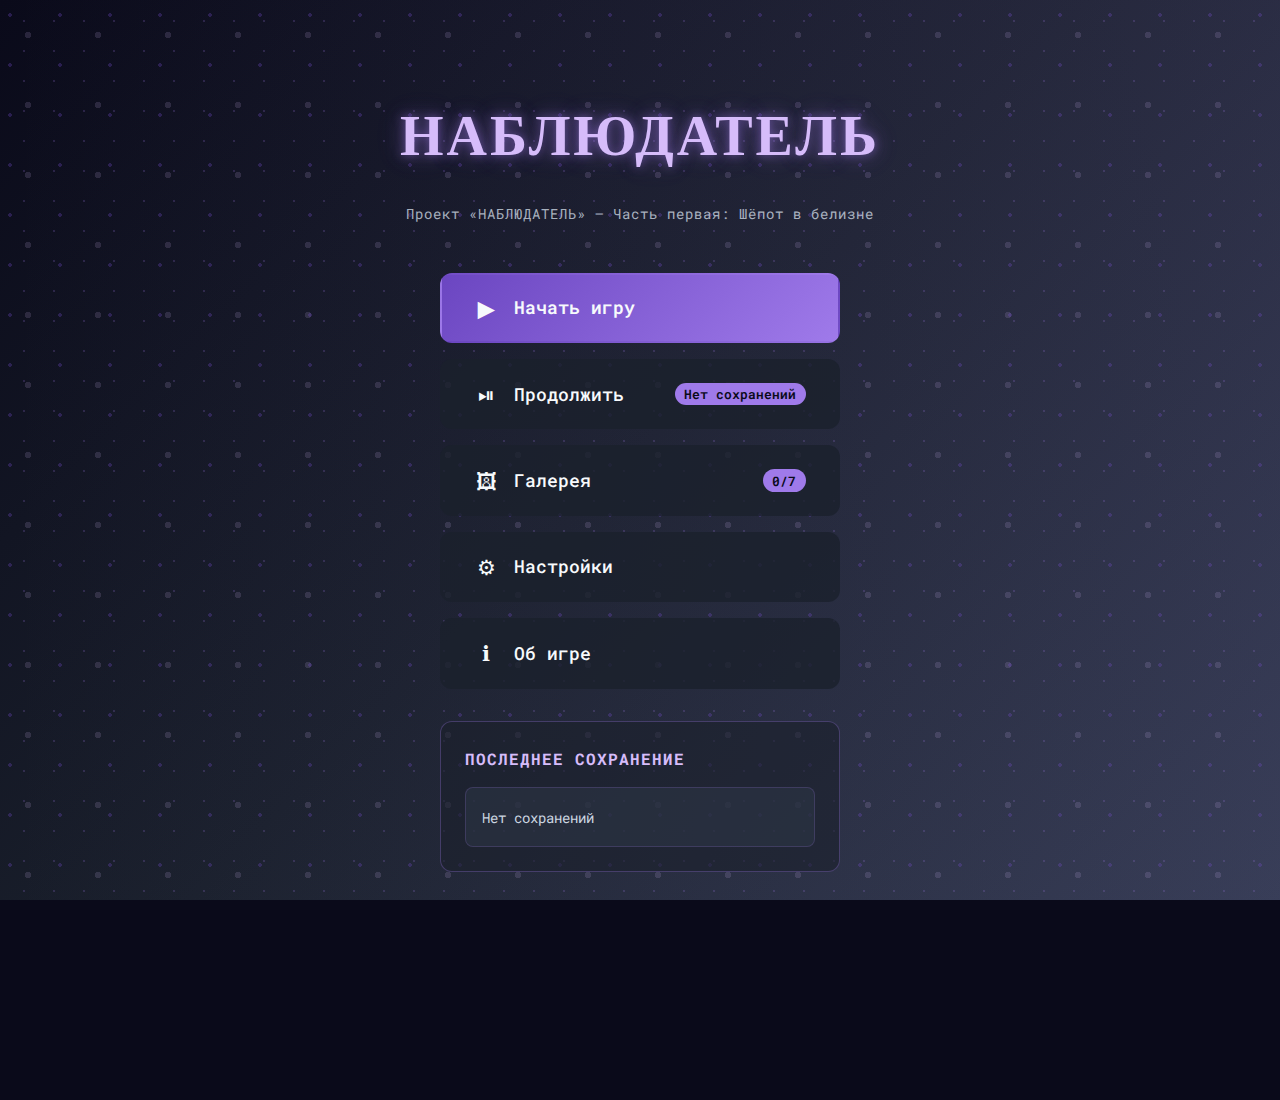
<file: index.html>
<!DOCTYPE html>
<html lang="ru">
<head>
    <meta charset="UTF-8">
    <meta name="viewport" content="width=device-width, initial-scale=1.0, maximum-scale=1.0, user-scalable=no, viewport-fit=cover">
    <meta name="apple-mobile-web-app-capable" content="yes">
    <meta name="apple-mobile-web-app-status-bar-style" content="black-translucent">
    <meta name="mobile-web-app-capable" content="yes">
    <meta name="theme-color" content="#0a0a1a">
    <title>НАБЛЮДАТЕЛЬ</title>
    <link rel="stylesheet" href="css/main.css">
    <link rel="stylesheet" href="css/menu.css">
    <link rel="preconnect" href="https://fonts.googleapis.com">
    <link rel="preconnect" href="https://fonts.gstatic.com" crossorigin>
    <link href="https://fonts.googleapis.com/css2?family=Roboto+Mono:wght@300;400;500;700&family=UnifrakturMaguntia&display=swap" rel="stylesheet">
    <style>
        /* Экстренные исправления для iOS */
        @supports (-webkit-touch-callout: none) {
            body, html {
                height: 100%;
                overflow: hidden;
                position: fixed;
                width: 100%;
            }
            .menu-container {
                height: 100vh;
                height: -webkit-fill-available;
                position: relative;
            }
        }
        
        /* Исправление для маленьких экранов */
        @media (max-width: 320px) {
            .game-title {
                font-size: 2rem !important;
                line-height: 1.2;
                padding: 0 10px;
                word-break: break-word;
            }
            .title-subtitle {
                font-size: 0.7rem !important;
                line-height: 1.3;
                padding: 0 10px;
            }
        }
        
        /* Исправление для портретной ориентации */
        @media (orientation: portrait) {
            .menu-container {
                max-width: 100vw;
                min-height: 100vh;
                overflow-y: auto;
                -webkit-overflow-scrolling: touch;
            }
        }
    </style>
</head>
<body>
    <div class="menu-container">
        <!-- Анимированный фон -->
        <div class="menu-bg">
            <div class="bg-gradient"></div>
            <div class="bg-particles"></div>
            <div class="bg-shimmer"></div>
        </div>
        
        <!-- Заголовок -->
        <header class="menu-header">
            <h1 class="game-title">НАБЛЮДАТЕЛЬ</h1>
            <div class="title-subtitle">Проект «НАБЛЮДАТЕЛЬ» — Часть первая: Шёпот в белизне</div>
        </header>
        
        <!-- Основное меню -->
        <main class="menu-main">
            <nav class="menu-nav">
                <button class="menu-btn primary" id="btn-new-game">
                    <span class="btn-icon">▶</span>
                    <span class="btn-text">Начать игру</span>
                </button>
                
                <button class="menu-btn" id="btn-continue">
                    <span class="btn-icon">⏯</span>
                    <span class="btn-text">Продолжить</span>
                    <span class="btn-badge" id="continue-badge"></span>
                </button>
                
                <button class="menu-btn" id="btn-gallery">
                    <span class="btn-icon">🖼</span>
                    <span class="btn-text">Галерея</span>
                    <span class="btn-badge" id="gallery-badge">0/7</span>
                </button>
                
                <button class="menu-btn" id="btn-settings">
                    <span class="btn-icon">⚙</span>
                    <span class="btn-text">Настройки</span>
                </button>
                
                <button class="menu-btn" id="btn-about">
                    <span class="btn-icon">ℹ</span>
                    <span class="btn-text">Об игре</span>
                </button>
            </nav>
            
            <!-- Блок с сохранениями (если есть) -->
            <div class="saves-preview" id="saves-preview">
                <h3>Последнее сохранение</h3>
                <div class="save-slot" id="last-save">
                    <span class="save-date">Нет сохранений</span>
                </div>
            </div>
        </main>
        
        <!-- Футер -->
        <footer class="menu-footer">
            <div class="footer-quote">"Выбор всегда будет за тобой"</div>
            <div class="footer-copyright">© Проект «НАБЛЮДАТЕЛЬ» 2024</div>
        </footer>
        
        <!-- Модальные окна -->
        <div class="modal-overlay" id="modal-overlay"></div>
        
        <!-- Окно настроек -->
        <div class="modal" id="settings-modal">
            <div class="modal-header">
                <h2>Настройки</h2>
                <button class="modal-close" id="close-settings">×</button>
            </div>
            <div class="modal-body">
                <div class="setting-group">
                    <label>Скорость текста</label>
                    <input type="range" min="1" max="10" value="5" class="slider" id="text-speed">
                </div>
                <div class="setting-group">
                    <label>Автопрокрутка</label>
                    <label class="switch">
                        <input type="checkbox" id="auto-scroll" checked>
                        <span class="slider-round"></span>
                    </label>
                </div>
                <div class="setting-group">
                    <label>Громкость музыки</label>
                    <input type="range" min="0" max="100" value="50" class="slider" id="music-volume">
                </div>
                <div class="setting-group">
                    <label>Громкость звуков</label>
                    <input type="range" min="0" max="100" value="70" class="slider" id="sfx-volume">
                </div>
            </div>
        </div>
        
        <!-- Окно галереи -->
        <div class="modal wide" id="gallery-modal">
            <div class="modal-header">
                <h2>Галерея концовок</h2>
                <button class="modal-close" id="close-gallery">×</button>
            </div>
            <div class="modal-body">
                <div class="endings-grid" id="endings-grid">
                    <!-- Концовки будут загружаться динамически -->
                </div>
            </div>
        </div>
    </div>
    
    <!-- Подключаем JavaScript -->
    <script src="js/touch-fix.js"></script>
    <script src="js/main.js"></script>
</body>
</html>
</file>
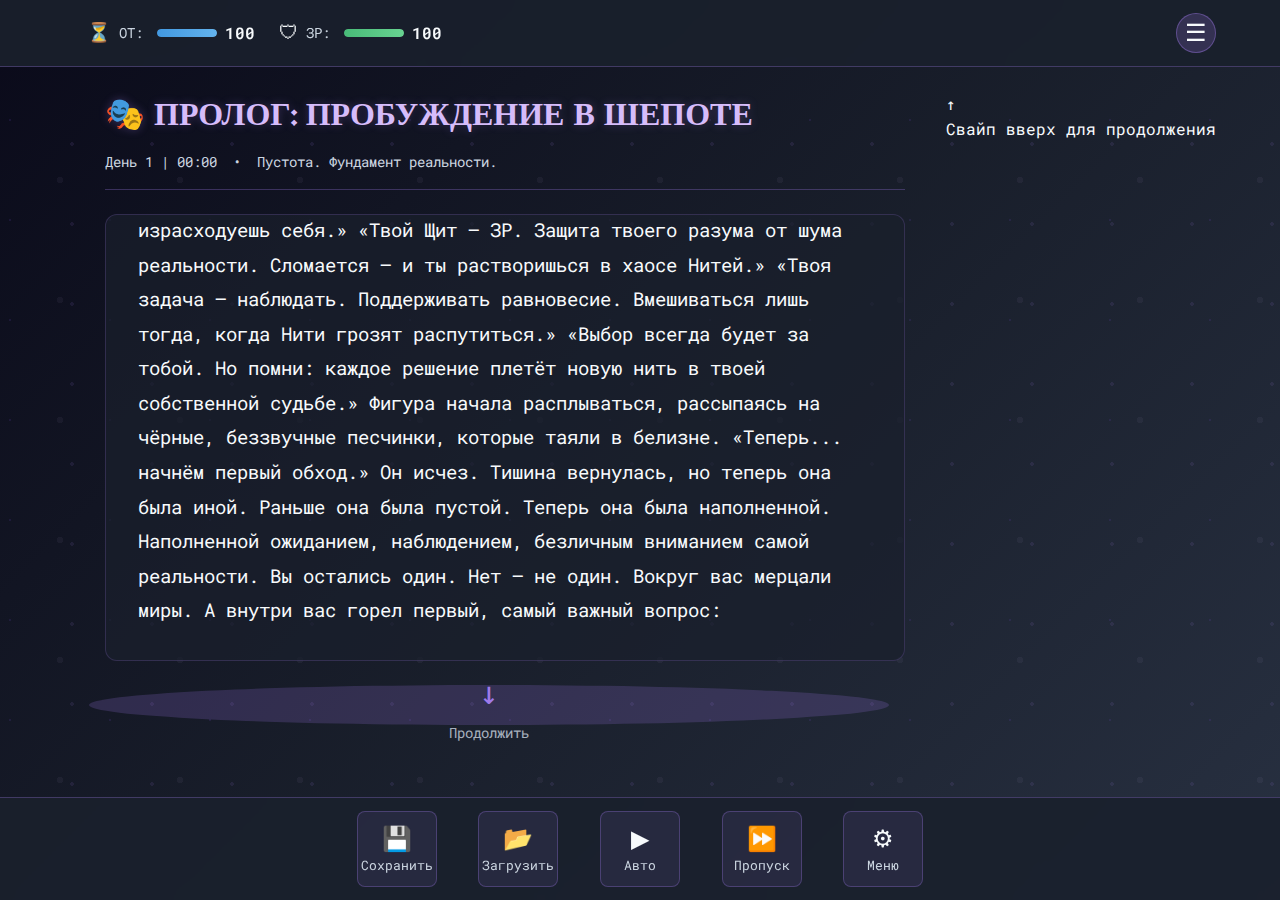
<file: game.html>
<!DOCTYPE html>
<html lang="ru">
<head>
    <meta charset="UTF-8">
    <meta name="viewport" content="width=device-width, initial-scale=1.0, maximum-scale=1.0, user-scalable=no, viewport-fit=cover">
    <meta name="apple-mobile-web-app-capable" content="yes">
    <meta name="apple-mobile-web-app-status-bar-style" content="black-translucent">
    <meta name="mobile-web-app-capable" content="yes">
    <meta name="theme-color" content="#0a0a1a">
    <title>НАБЛЮДАТЕЛЬ - Игра</title>
    <link rel="stylesheet" href="css/main.css">
    <link rel="stylesheet" href="css/game.css">
    <link rel="preconnect" href="https://fonts.googleapis.com">
    <link rel="preconnect" href="https://fonts.gstatic.com" crossorigin>
    <link href="https://fonts.googleapis.com/css2?family=Roboto+Mono:wght@300;400;500;700&family=UnifrakturMaguntia&display=swap" rel="stylesheet">
    <style>
        /* Экстренные исправления для iOS */
        @supports (-webkit-touch-callout: none) {
            body, html {
                height: 100%;
                overflow: hidden;
                position: fixed;
                width: 100%;
            }
            .game-container {
                height: 100vh;
                height: -webkit-fill-available;
                position: fixed;
                width: 100%;
            }
        }
        
        /* Дополнительные исправления для маленьких экранов */
        @media (max-width: 400px) {
            .scene-title {
                font-size: 1.3rem !important;
                line-height: 1.3;
                word-break: break-word;
                overflow-wrap: break-word;
                padding: 0 5px;
            }
        }
        
        @media (max-width: 320px) {
            .scene-title {
                font-size: 1.1rem !important;
            }
            .text-content {
                font-size: 0.9rem !important;
            }
        }
        
        /* Анимация для обратной связи свайпа */
        @keyframes fadeOutSwipe {
            0% {
                opacity: 1;
                transform: translate(-50%, -50%) scale(1);
            }
            100% {
                opacity: 0;
                transform: translate(-50%, -100%) scale(0.5);
            }
        }
        
        .swipe-feedback {
            position: fixed;
            top: 50%;
            left: 50%;
            transform: translate(-50%, -50%);
            font-size: 3rem;
            color: var(--accent-purple);
            opacity: 0;
            z-index: 1000;
            pointer-events: none;
            animation: fadeOutSwipe 1s ease forwards;
        }
    </style>
</head>
<body>
    <div class="game-container">
        <!-- Игровой фон -->
        <div class="game-bg" id="game-bg">
            <div class="bg-overlay"></div>
            <div class="bg-particles"></div>
        </div>
        
        <!-- Верхняя панель (статус) -->
        <header class="game-header">
            <div class="status-bar">
                <!-- Убрали время отсюда -->
                
                <div class="resource-display">
                    <div class="resource">
                        <span class="resource-icon">⏳</span>
                        <span class="resource-label">OT:</span>
                        <div class="resource-bar">
                            <div class="bar-fill" id="ot-bar" style="width: 100%"></div>
                        </div>
                        <span class="resource-value" id="ot-value">100</span>
                    </div>
                    
                    <div class="resource">
                        <span class="resource-icon">🛡</span>
                        <span class="resource-label">ЗР:</span>
                        <div class="resource-bar">
                            <div class="bar-fill" id="zr-bar" style="width: 100%"></div>
                        </div>
                        <span class="resource-value" id="zr-value">100</span>
                    </div>
                </div>
                
                <button class="menu-toggle" id="menu-toggle">
                    <span>☰</span>
                </button>
            </div>
            
            <!-- Скрытая панель параметров -->
            <div class="parameters-panel" id="parameters-panel">
                <div class="parameter">
                    <span class="param-label">СОЗИДАНИЕ:</span>
                    <div class="param-bar">
                        <div class="bar-fill" id="soz-bar" style="width: 0%"></div>
                    </div>
                    <span class="param-value" id="soz-value">0</span>
                </div>
                <div class="parameter">
                    <span class="param-label">СВЯЗЬ:</span>
                    <div class="param-bar">
                        <div class="bar-fill" id="svyaz-bar" style="width: 0%"></div>
                    </div>
                    <span class="param-value" id="svyaz-value">0</span>
                </div>
                <div class="parameter">
                    <span class="param-label">РАСПАД:</span>
                    <div class="param-bar">
                        <div class="bar-fill" id="raspad-bar" style="width: 0%"></div>
                    </div>
                    <span class="param-value" id="raspad-value">0</span>
                </div>
            </div>
        </header>
        
        <!-- Основная область - текст сцены -->
        <main class="game-main">
            <div class="scene-container">
                <!-- Заголовок сцены -->
                <div class="scene-header" id="scene-header">
                    <h2 class="scene-title" id="scene-title"></h2>
                    <div class="scene-meta" id="scene-meta"></div>
                </div>
                
                <!-- Текст сцены -->
                <div class="text-container">
                    <div class="text-content" id="text-content">
                        <!-- Текст будет загружаться динамически -->
                    </div>
                </div>
                
                <!-- Индикатор продолжения (под текстом) -->
                <div class="continue-indicator" id="continue-indicator">
                    <div class="continue-text">↓</div>
                    <div class="continue-label">Продолжить</div>
                </div>
                
                <!-- Выборы -->
                <div class="choices-container" id="choices-container">
                    <!-- Кнопки выбора будут добавляться динамически -->
                </div>
            </div>
            
            <!-- Дополнительный индикатор свайпа для мобильных -->
            <div class="mobile-swipe-indicator" id="mobile-swipe-indicator">
                <div class="swipe-arrow">↑</div>
                <div class="swipe-text">Свайп вверх для продолжения</div>
            </div>
            
            <!-- Инвентарь (боковая панель) -->
            <aside class="inventory-panel" id="inventory-panel">
                <div class="inventory-header">
                    <h3>Инвентарь</h3>
                    <button class="inventory-close" id="inventory-close">×</button>
                </div>
                <div class="inventory-items" id="inventory-items">
                    <div class="empty-inventory">Инвентарь пуст</div>
                </div>
            </aside>
        </main>
        
        <!-- Нижняя панель управления -->
        <footer class="game-footer">
            <div class="control-panel">
                <button class="control-btn" id="btn-save" title="Сохранить">
                    <span class="btn-icon">💾</span>
                    <span class="btn-label">Сохранить</span>
                </button>
                
                <button class="control-btn" id="btn-load" title="Загрузить">
                    <span class="btn-icon">📂</span>
                    <span class="btn-label">Загрузить</span>
                </button>
                
                <button class="control-btn" id="btn-auto" title="Автоматическое чтение">
                    <span class="btn-icon">▶</span>
                    <span class="btn-label">Авто</span>
                </button>
                
                <button class="control-btn" id="btn-skip" title="Пропустить до выбора">
                    <span class="btn-icon">⏩</span>
                    <span class="btn-label">Пропуск</span>
                </button>
                
                <button class="control-btn" id="btn-menu" title="Меню">
                    <span class="btn-icon">⚙</span>
                    <span class="btn-label">Меню</span>
                </button>
            </div>
        </footer>
        
        <!-- Меню игры -->
        <div class="game-menu-overlay" id="game-menu-overlay"></div>
        <div class="game-menu" id="game-menu">
            <div class="game-menu-header">
                <h2>Меню игры</h2>
                <button class="game-menu-close" id="game-menu-close">×</button>
            </div>
            <div class="game-menu-body">
                <div class="menu-section">
                    <h3>Быстрые действия</h3>
                    <button class="menu-action" id="menu-save">💾 Сохранить игру</button>
                    <button class="menu-action" id="menu-load">📂 Загрузить игру</button>
                    <button class="menu-action" id="menu-settings">⚙ Настройки</button>
                    <button class="menu-action" id="menu-main">🏠 В главное меню</button>
                </div>
                
                <div class="menu-section">
                    <h3>Состояние игры</h3>
                    <div class="status-display">
                        <div class="status-item">
                            <span>Текущая сцена:</span>
                            <span id="menu-current-scene">-</span>
                        </div>
                        <div class="status-item">
                            <span>Время игры:</span>
                            <span id="menu-play-time">-</span>
                        </div>
                        <div class="status-item">
                            <span>Сделано выборов:</span>
                            <span id="menu-choices-count">-</span>
                        </div>
                    </div>
                </div>
                
                <div class="menu-section">
                    <h3>Сохранения</h3>
                    <div class="save-slots" id="game-save-slots">
                        <!-- Слоты сохранений будут загружаться динамически -->
                    </div>
                </div>
            </div>
        </div>
        
        <!-- Диалог сохранения/загрузки -->
        <div class="save-modal" id="save-modal">
            <div class="save-modal-header">
                <h2 id="save-modal-title">Сохранить игру</h2>
                <button class="save-modal-close" id="save-modal-close">×</button>
            </div>
            <div class="save-modal-body">
                <div class="save-slots-grid" id="save-slots-grid">
                    <!-- Слоты будут заполнены динамически -->
                </div>
                <div class="save-modal-actions">
                    <button class="save-action" id="save-action">Сохранить</button>
                    <button class="cancel-action" id="cancel-save">Отмена</button>
                </div>
            </div>
        </div>
        
        <!-- Уведомления -->
        <div class="notification-container" id="notification-container">
            <!-- Уведомления будут появляться здесь -->
        </div>
    </div>
    
    <!-- Загрузчик -->
    <div class="loader" id="loader">
        <div class="loader-spinner"></div>
        <div class="loader-text">Загрузка сцены...</div>
    </div>
    
    <!-- Подключаем JavaScript -->
    <script src="js/touch-fix.js"></script>
    <script src="js/game.js"></script>
</body>
</html>
</file>
<file: css/menu.css>
/* Фон меню */
.menu-bg {
    position: fixed;
    top: 0;
    left: 0;
    right: 0;
    bottom: 0;
    z-index: -1;
    overflow: hidden;
}

.bg-gradient {
    position: absolute;
    top: 0;
    left: 0;
    right: 0;
    bottom: 0;
    background: var(--gradient-1);
}

.bg-particles {
    position: absolute;
    top: 0;
    left: 0;
    right: 0;
    bottom: 0;
    background-image: 
        radial-gradient(circle at 20% 30%, rgba(107, 70, 193, 0.3) 2px, transparent 2px),
        radial-gradient(circle at 80% 70%, rgba(159, 122, 234, 0.2) 1px, transparent 1px),
        radial-gradient(circle at 40% 50%, rgba(214, 188, 250, 0.15) 3px, transparent 3px);
    background-size: 50px 50px, 30px 30px, 70px 70px;
    animation: float 20s ease-in-out infinite alternate;
}

.bg-shimmer {
    position: absolute;
    top: 0;
    left: 0;
    right: 0;
    bottom: 0;
    background: linear-gradient(
        90deg,
        transparent,
        rgba(159, 122, 234, 0.1),
        transparent
    );
    background-size: 200% 100%;
    animation: shimmer 3s infinite linear;
}

/* Заголовок */
.menu-header {
    text-align: center;
    margin-bottom: 3rem;
    padding-top: 2rem;
}

.game-title {
    font-family: var(--font-title);
    font-size: 3.5rem;
    color: var(--light-purple);
    text-shadow: 
        0 0 10px rgba(159, 122, 234, 0.5),
        0 0 20px rgba(159, 122, 234, 0.3),
        0 0 30px rgba(159, 122, 234, 0.2);
    letter-spacing: 3px;
    margin-bottom: 1rem;
    animation: pulse 3s infinite ease-in-out;
}

.title-subtitle {
    font-size: 0.9rem;
    color: var(--text-secondary);
    opacity: 0.8;
    letter-spacing: 1px;
}

/* Основное меню */
.menu-main {
    flex: 1;
    display: flex;
    flex-direction: column;
    align-items: center;
    justify-content: center;
    gap: 2rem;
}

.menu-nav {
    display: flex;
    flex-direction: column;
    gap: 1rem;
    width: 100%;
    max-width: 400px;
}

.menu-btn {
    display: flex;
    align-items: center;
    gap: 1rem;
    padding: 1.2rem 2rem;
    background: rgba(26, 32, 44, 0.8);
    border: 2px solid transparent;
    border-radius: var(--border-radius);
    color: var(--text-primary);
    font-family: var(--font-body);
    font-size: 1.1rem;
    font-weight: 500;
    cursor: pointer;
    transition: all 0.3s ease;
    position: relative;
    overflow: hidden;
}

.menu-btn::before {
    content: '';
    position: absolute;
    top: 0;
    left: -100%;
    width: 100%;
    height: 100%;
    background: linear-gradient(90deg, transparent, rgba(159, 122, 234, 0.2), transparent);
    transition: left 0.5s ease;
}

.menu-btn:hover::before {
    left: 100%;
}

.menu-btn:hover {
    border-color: var(--accent-purple);
    box-shadow: var(--shadow-light);
    transform: translateY(-2px);
}

.menu-btn:active {
    transform: translateY(0);
}

.menu-btn.primary {
    background: linear-gradient(135deg, var(--primary-purple), var(--accent-purple));
    font-weight: 600;
}

.menu-btn.primary:hover {
    border-color: var(--light-purple);
}

.btn-icon {
    font-size: 1.3rem;
    min-width: 24px;
}

.btn-text {
    flex: 1;
    text-align: left;
}

.btn-badge {
    background: var(--accent-purple);
    color: var(--primary-dark);
    padding: 0.2rem 0.6rem;
    border-radius: 20px;
    font-size: 0.8rem;
    font-weight: 600;
}

/* Предпросмотр сохранений */
.saves-preview {
    width: 100%;
    max-width: 400px;
    background: rgba(26, 32, 44, 0.6);
    border-radius: var(--border-radius);
    padding: 1.5rem;
    border: 1px solid rgba(159, 122, 234, 0.3);
    animation: fadeIn 0.8s ease-out;
}

.saves-preview h3 {
    color: var(--light-purple);
    margin-bottom: 1rem;
    font-size: 1rem;
    text-transform: uppercase;
    letter-spacing: 1px;
}

.save-slot {
    padding: 1rem;
    background: rgba(45, 55, 72, 0.5);
    border-radius: var(--border-radius-sm);
    border: 1px solid rgba(159, 122, 234, 0.2);
    cursor: pointer;
    transition: all 0.3s ease;
}

.save-slot:hover {
    border-color: var(--accent-purple);
    background: rgba(107, 70, 193, 0.2);
}

.save-date {
    color: var(--text-secondary);
    font-size: 0.9rem;
}

/* Футер */
.menu-footer {
    text-align: center;
    padding: 2rem 0;
    border-top: 1px solid rgba(159, 122, 234, 0.2);
    margin-top: 2rem;
}

.footer-quote {
    font-family: var(--font-title);
    font-size: 1.5rem;
    color: var(--light-purple);
    margin-bottom: 0.5rem;
    opacity: 0.9;
}

.footer-copyright {
    font-size: 0.8rem;
    color: var(--text-secondary);
    opacity: 0.6;
}

/* Модальные окна */
.modal-overlay {
    position: fixed;
    top: 0;
    left: 0;
    right: 0;
    bottom: 0;
    background: rgba(10, 10, 26, 0.9);
    z-index: 1000;
    opacity: 0;
    visibility: hidden;
    transition: all 0.3s ease;
}

.modal-overlay.active {
    opacity: 1;
    visibility: visible;
}

.modal {
    position: fixed;
    top: 50%;
    left: 50%;
    transform: translate(-50%, -50%) scale(0.9);
    background: var(--primary-dark);
    border: 2px solid var(--accent-purple);
    border-radius: var(--border-radius);
    padding: 2rem;
    z-index: 1001;
    min-width: 300px;
    max-width: 90%;
    max-height: 80vh;
    opacity: 0;
    visibility: hidden;
    transition: all 0.3s ease;
    display: flex;
    flex-direction: column;
}

.modal.active {
    opacity: 1;
    visibility: visible;
    transform: translate(-50%, -50%) scale(1);
}

.modal.wide {
    min-width: 500px;
}

.modal-header {
    display: flex;
    justify-content: space-between;
    align-items: center;
    margin-bottom: 1.5rem;
    padding-bottom: 1rem;
    border-bottom: 1px solid rgba(159, 122, 234, 0.3);
}

.modal-header h2 {
    color: var(--light-purple);
    font-size: 1.5rem;
}

.modal-close {
    background: none;
    border: none;
    color: var(--text-secondary);
    font-size: 2rem;
    cursor: pointer;
    width: 40px;
    height: 40px;
    display: flex;
    align-items: center;
    justify-content: center;
    border-radius: 50%;
    transition: all 0.3s ease;
}

.modal-close:hover {
    background: rgba(159, 122, 234, 0.2);
    color: var(--light-purple);
}

.modal-body {
    flex: 1;
    overflow-y: auto;
    padding-right: 10px;
}

.setting-group {
    margin-bottom: 1.5rem;
}

.setting-group label {
    display: block;
    margin-bottom: 0.5rem;
    color: var(--text-secondary);
    font-size: 0.9rem;
}

.slider {
    width: 100%;
    height: 6px;
    -webkit-appearance: none;
    background: rgba(159, 122, 234, 0.2);
    border-radius: 3px;
    outline: none;
}

.slider::-webkit-slider-thumb {
    -webkit-appearance: none;
    width: 20px;
    height: 20px;
    border-radius: 50%;
    background: var(--accent-purple);
    cursor: pointer;
    border: 2px solid var(--primary-dark);
}

.slider::-moz-range-thumb {
    width: 20px;
    height: 20px;
    border-radius: 50%;
    background: var(--accent-purple);
    cursor: pointer;
    border: 2px solid var(--primary-dark);
}

.switch {
    position: relative;
    display: inline-block;
    width: 60px;
    height: 30px;
}

.switch input {
    opacity: 0;
    width: 0;
    height: 0;
}

.slider-round {
    position: absolute;
    cursor: pointer;
    top: 0;
    left: 0;
    right: 0;
    bottom: 0;
    background-color: rgba(159, 122, 234, 0.2);
    transition: .4s;
    border-radius: 34px;
}

.slider-round:before {
    position: absolute;
    content: "";
    height: 22px;
    width: 22px;
    left: 4px;
    bottom: 4px;
    background-color: var(--primary-dark);
    transition: .4s;
    border-radius: 50%;
}

input:checked + .slider-round {
    background-color: var(--accent-purple);
}

input:checked + .slider-round:before {
    transform: translateX(30px);
}

/* Галерея концовок */
.endings-grid {
    display: grid;
    grid-template-columns: repeat(auto-fill, minmax(140px, 1fr));
    gap: 1rem;
}

.ending-card {
    background: rgba(26, 32, 44, 0.8);
    border-radius: var(--border-radius-sm);
    padding: 1rem;
    text-align: center;
    border: 2px solid transparent;
    transition: all 0.3s ease;
    cursor: pointer;
    min-height: 120px;
    display: flex;
    flex-direction: column;
    justify-content: center;
    align-items: center;
}

.ending-card.locked {
    opacity: 0.5;
    filter: grayscale(1);
    cursor: not-allowed;
}

.ending-card.unlocked {
    border-color: var(--accent-purple);
    box-shadow: var(--shadow-light);
}

.ending-card:hover:not(.locked) {
    transform: translateY(-3px);
    border-color: var(--light-purple);
}

.ending-icon {
    font-size: 2rem;
    margin-bottom: 0.5rem;
}

.ending-title {
    font-size: 0.9rem;
    color: var(--text-primary);
    margin-bottom: 0.3rem;
}

.ending-date {
    font-size: 0.7rem;
    color: var(--text-secondary);
}

/* Адаптивность модальных окон */
@media (max-width: 768px) {
    .modal.wide {
        min-width: 90%;
        max-width: 95%;
    }
    
    .endings-grid {
        grid-template-columns: repeat(auto-fill, minmax(120px, 1fr));
    }
}


/* Стили для галереи концовок */
.ending-card.unlocked {
    border: 2px solid var(--accent-purple);
    background: rgba(159, 122, 234, 0.1);
    box-shadow: 0 0 15px rgba(159, 122, 234, 0.2);
    cursor: pointer;
    transition: all 0.3s ease;
}

.ending-card.unlocked:hover {
    transform: translateY(-5px);
    box-shadow: 0 5px 20px rgba(159, 122, 234, 0.3);
    border-color: var(--light-purple);
}

.ending-card.locked {
    opacity: 0.5;
    filter: grayscale(1);
    border: 2px solid rgba(255, 255, 255, 0.1);
    background: rgba(45, 55, 72, 0.5);
}

.ending-card.locked .ending-icon {
    opacity: 0.5;
}

.ending-card.locked .ending-title {
    color: var(--text-secondary);
}

.ending-description {
    font-size: 0.9rem;
    color: var(--text-secondary);
    margin: 0.5rem 0;
    line-height: 1.4;
    min-height: 2.8rem;
}

.ending-date {
    font-size: 0.8rem;
    color: var(--text-secondary);
    margin-top: 0.3rem;
}

/* Для достижения "НАЧАЛО ПУТИ" */
.achievement-card {
    border-color: var(--light-purple);
    background: rgba(214, 188, 250, 0.1);
}

.achievement-card .ending-icon {
    color: var(--light-purple);
}
</file>
<file: css/game.css>
/* Игровой контейнер */
.game-container {
    position: relative;
    min-height: 100vh;
    display: flex;
    flex-direction: column;
    background: var(--primary-dark);
    overflow: hidden;
}

/* Фон игры */
.game-bg {
    position: fixed;
    top: 0;
    left: 0;
    right: 0;
    bottom: 0;
    z-index: -1;
}

.bg-overlay {
    position: absolute;
    top: 0;
    left: 0;
    right: 0;
    bottom: 0;
    background: linear-gradient(135deg, 
        rgba(10, 10, 26, 0.95) 0%,
        rgba(26, 32, 44, 0.9) 50%,
        rgba(45, 55, 72, 0.85) 100%
    );
}

.bg-particles {
    position: absolute;
    top: 0;
    left: 0;
    right: 0;
    bottom: 0;
    background-image: 
        radial-gradient(circle at 10% 20%, rgba(107, 70, 193, 0.15) 1px, transparent 1px),
        radial-gradient(circle at 90% 80%, rgba(159, 122, 234, 0.1) 2px, transparent 2px),
        radial-gradient(circle at 50% 50%, rgba(214, 188, 250, 0.05) 3px, transparent 3px);
    background-size: 100px 100px, 80px 80px, 120px 120px;
    animation: float 30s ease-in-out infinite alternate;
}

/* Верхняя панель статуса */
.game-header {
    background: rgba(26, 32, 44, 0.9);
    backdrop-filter: blur(10px);
    border-bottom: 1px solid rgba(159, 122, 234, 0.3);
    padding: 0.8rem 5%;
    z-index: 100;
    position: relative;
}

.status-bar {
    display: flex;
    justify-content: space-between;
    align-items: center;
    gap: 1rem;
}

.time-display {
    display: flex;
    align-items: center;
    gap: 0.5rem;
    font-family: var(--font-body);
    font-size: 0.9rem;
    color: var(--text-secondary);
    min-width: 140px;
}

.time-icon {
    font-size: 1.1rem;
    color: var(--accent-purple);
}

.resource-display {
    display: flex;
    flex: 1;
    gap: 1.5rem;
    justify-content: center;
    max-width: 400px;
}

.resource {
    display: flex;
    align-items: center;
    gap: 0.5rem;
    min-width: 120px;
}

.resource-icon {
    font-size: 1.2rem;
}

.resource-label {
    font-family: var(--font-body);
    font-size: 0.9rem;
    color: var(--text-secondary);
    min-width: 30px;
}

.resource-bar {
    flex: 1;
    height: 8px;
    background: rgba(255, 255, 255, 0.1);
    border-radius: 4px;
    overflow: hidden;
    min-width: 60px;
    position: relative;
}

.bar-fill {
    height: 100%;
    border-radius: 4px;
    transition: width 0.5s ease, background-color 0.3s ease;
    position: relative;
}

#ot-bar {
    background: linear-gradient(90deg, #4299e1, #63b3ed);
    box-shadow: 0 0 10px rgba(66, 153, 225, 0.5);
}

#zr-bar {
    background: linear-gradient(90deg, #48bb78, #68d391);
    box-shadow: 0 0 10px rgba(72, 187, 120, 0.5);
}

.resource-value {
    font-family: var(--font-body);
    font-weight: 600;
    font-size: 1rem;
    color: var(--text-primary);
    min-width: 30px;
    text-align: right;
}

.menu-toggle {
    background: rgba(159, 122, 234, 0.2);
    border: 1px solid rgba(159, 122, 234, 0.4);
    color: var(--text-primary);
    width: 40px;
    height: 40px;
    border-radius: 50%;
    cursor: pointer;
    display: flex;
    align-items: center;
    justify-content: center;
    font-size: 1.5rem;
    transition: all 0.3s ease;
}

.menu-toggle:hover {
    background: rgba(159, 122, 234, 0.4);
    transform: scale(1.1);
}

/* Панель параметров */
.parameters-panel {
    display: none;
    margin-top: 1rem;
    padding: 1rem;
    background: rgba(45, 55, 72, 0.7);
    border-radius: var(--border-radius-sm);
    border: 1px solid rgba(159, 122, 234, 0.2);
}

.parameters-panel.active {
    display: block;
    animation: fadeIn 0.3s ease-out;
}

.parameter {
    display: flex;
    align-items: center;
    gap: 0.8rem;
    margin-bottom: 0.8rem;
}

.parameter:last-child {
    margin-bottom: 0;
}

.param-label {
    font-family: var(--font-body);
    font-size: 0.9rem;
    color: var(--text-secondary);
    min-width: 100px;
}

.param-bar {
    flex: 1;
    height: 6px;
    background: rgba(255, 255, 255, 0.1);
    border-radius: 3px;
    overflow: hidden;
}

#soz-bar {
    background: linear-gradient(90deg, #3182ce, #4299e1);
}

#svyaz-bar {
    background: linear-gradient(90deg, #805ad5, #9f7aea);
}

#raspad-bar {
    background: linear-gradient(90deg, #e53e3e, #fc8181);
}

.param-value {
    font-family: var(--font-body);
    font-weight: 600;
    font-size: 1rem;
    color: var(--text-primary);
    min-width: 30px;
    text-align: right;
}

/* Основная область игры */
.game-main {
    flex: 1;
    display: flex;
    position: relative;
    padding: 1.5rem 5%;
    overflow: hidden;
}

.scene-container {
    flex: 1;
    display: flex;
    flex-direction: column;
    max-width: 800px;
    margin: 0 auto;
    position: relative;
}

.scene-header {
    margin-bottom: 1.5rem;
    padding-bottom: 1rem;
    border-bottom: 1px solid rgba(159, 122, 234, 0.3);
    animation: fadeIn 0.5s ease-out;
}

.scene-title {
    font-family: var(--font-title);
    font-size: 2rem;
    color: var(--light-purple);
    margin-bottom: 0.5rem;
    text-shadow: 0 0 10px rgba(159, 122, 234, 0.3);
}

.scene-meta {
    font-family: var(--font-body);
    font-size: 0.9rem;
    color: var(--text-secondary);
    display: flex;
    gap: 1rem;
}

/* Контейнер текста */
.text-container {
    flex: 1;
    background: rgba(26, 32, 44, 0.7);
    border: 1px solid rgba(159, 122, 234, 0.2);
    border-radius: var(--border-radius);
    padding: 2rem;
    margin-bottom: 1.5rem;
    overflow-y: auto;
    min-height: 300px;
    max-height: 60vh;
    position: relative;
    scroll-behavior: smooth;
}

.text-content {
    font-family: var(--font-body);
    font-size: 1.1rem;
    line-height: 1.8;
    color: var(--text-primary);
}

/* Эффект печати текста */
.text-content.typing {
    overflow: hidden;
}

.text-content.typing .char {
    opacity: 0;
    animation: typeIn 0.05s forwards;
}

@keyframes typeIn {
    to {
        opacity: 1;
    }
}

/* Форматирование текста */
.text-content strong {
    color: var(--light-purple);
    font-weight: 600;
}

.text-content em {
    color: var(--accent-purple);
    font-style: italic;
}

.text-content u {
    color: #68d391;
    text-decoration: underline;
}

/* Индикатор продолжения */
.continue-indicator {
    position: absolute;
    bottom: 1rem;
    right: 1rem;
    width: 40px;
    height: 40px;
    background: rgba(159, 122, 234, 0.2);
    border-radius: 50%;
    display: flex;
    align-items: center;
    justify-content: center;
    cursor: pointer;
    opacity: 0;
    transform: translateY(10px);
    transition: all 0.3s ease;
    animation: pulse 2s infinite;
}

.continue-indicator.visible {
    opacity: 1;
    transform: translateY(0);
}

.continue-text {
    font-size: 1.5rem;
    color: var(--light-purple);
}

/* Контейнер выбора */
.choices-container {
    display: flex;
    flex-direction: column;
    gap: 0.8rem;
    margin-top: 1rem;
    animation: fadeIn 0.5s ease-out;
}

.choice-btn {
    background: rgba(26, 32, 44, 0.9);
    border: 2px solid rgba(159, 122, 234, 0.4);
    border-radius: var(--border-radius);
    padding: 1.2rem 1.5rem;
    color: var(--text-primary);
    font-family: var(--font-body);
    font-size: 1rem;
    text-align: left;
    cursor: pointer;
    transition: all 0.3s ease;
    position: relative;
    overflow: hidden;
}

.choice-btn::before {
    content: '';
    position: absolute;
    top: 0;
    left: -100%;
    width: 100%;
    height: 100%;
    background: linear-gradient(90deg, transparent, rgba(159, 122, 234, 0.2), transparent);
    transition: left 0.5s ease;
}

.choice-btn:hover::before {
    left: 100%;
}

.choice-btn:hover {
    border-color: var(--accent-purple);
    background: rgba(107, 70, 193, 0.2);
    transform: translateX(5px);
}

.choice-btn:active {
    transform: translateX(2px);
}

.choice-btn.disabled {
    opacity: 0.5;
    cursor: not-allowed;
    pointer-events: none;
}

.choice-number {
    display: inline-block;
    width: 24px;
    height: 24px;
    background: var(--accent-purple);
    color: var(--primary-dark);
    border-radius: 50%;
    text-align: center;
    line-height: 24px;
    margin-right: 10px;
    font-weight: 600;
    font-size: 0.9rem;
}

/* Инвентарь */
.inventory-panel {
    position: fixed;
    top: 0;
    right: -400px;
    bottom: 0;
    width: 300px;
    background: rgba(26, 32, 44, 0.95);
    backdrop-filter: blur(10px);
    border-left: 1px solid rgba(159, 122, 234, 0.3);
    z-index: 1000;
    transition: right 0.3s ease;
    display: flex;
    flex-direction: column;
}

.inventory-panel.active {
    right: 0;
    box-shadow: -5px 0 20px rgba(0, 0, 0, 0.5);
}

.inventory-header {
    padding: 1.5rem;
    border-bottom: 1px solid rgba(159, 122, 234, 0.3);
    display: flex;
    justify-content: space-between;
    align-items: center;
}

.inventory-header h3 {
    color: var(--light-purple);
    font-size: 1.3rem;
}

.inventory-close {
    background: none;
    border: none;
    color: var(--text-secondary);
    font-size: 2rem;
    cursor: pointer;
    width: 40px;
    height: 40px;
    display: flex;
    align-items: center;
    justify-content: center;
    border-radius: 50%;
    transition: all 0.3s ease;
}

.inventory-close:hover {
    background: rgba(159, 122, 234, 0.2);
    color: var(--light-purple);
}

.inventory-items {
    flex: 1;
    padding: 1.5rem;
    overflow-y: auto;
}

.empty-inventory {
    text-align: center;
    color: var(--text-secondary);
    font-style: italic;
    padding: 2rem;
    opacity: 0.7;
}

.inventory-item {
    background: rgba(45, 55, 72, 0.7);
    border: 1px solid rgba(159, 122, 234, 0.2);
    border-radius: var(--border-radius-sm);
    padding: 1rem;
    margin-bottom: 0.8rem;
    display: flex;
    align-items: center;
    gap: 1rem;
    transition: all 0.3s ease;
}

.inventory-item:hover {
    border-color: var(--accent-purple);
    background: rgba(107, 70, 193, 0.2);
}

.item-icon {
    font-size: 2rem;
    color: var(--accent-purple);
}

.item-info {
    flex: 1;
}

.item-name {
    color: var(--text-primary);
    font-weight: 600;
    margin-bottom: 0.3rem;
}

.item-description {
    color: var(--text-secondary);
    font-size: 0.9rem;
    line-height: 1.4;
}

/* Нижняя панель управления */
.game-footer {
    background: rgba(26, 32, 44, 0.9);
    backdrop-filter: blur(10px);
    border-top: 1px solid rgba(159, 122, 234, 0.3);
    padding: 0.8rem 5%;
    z-index: 100;
}

.control-panel {
    display: flex;
    justify-content: space-around;
    align-items: center;
    gap: 0.5rem;
    max-width: 600px;
    margin: 0 auto;
}

.control-btn {
    display: flex;
    flex-direction: column;
    align-items: center;
    gap: 0.3rem;
    background: rgba(159, 122, 234, 0.1);
    border: 1px solid rgba(159, 122, 234, 0.3);
    border-radius: var(--border-radius-sm);
    padding: 0.8rem 0.5rem;
    color: var(--text-primary);
    cursor: pointer;
    transition: all 0.3s ease;
    flex: 1;
    max-width: 80px;
    min-height: 70px;
}

.control-btn:hover {
    background: rgba(159, 122, 234, 0.2);
    border-color: var(--accent-purple);
    transform: translateY(-2px);
}

.control-btn.active {
    background: rgba(159, 122, 234, 0.3);
    border-color: var(--light-purple);
    box-shadow: 0 0 10px rgba(159, 122, 234, 0.3);
}

.btn-icon {
    font-size: 1.5rem;
}

.btn-label {
    font-family: var(--font-body);
    font-size: 0.8rem;
    color: var(--text-secondary);
    text-align: center;
}

/* Меню игры */
.game-menu-overlay {
    position: fixed;
    top: 0;
    left: 0;
    right: 0;
    bottom: 0;
    background: rgba(10, 10, 26, 0.9);
    z-index: 2000;
    opacity: 0;
    visibility: hidden;
    transition: all 0.3s ease;
}

.game-menu-overlay.active {
    opacity: 1;
    visibility: visible;
}

.game-menu {
    position: fixed;
    top: 50%;
    left: 50%;
    transform: translate(-50%, -50%) scale(0.9);
    background: var(--primary-dark);
    border: 2px solid var(--accent-purple);
    border-radius: var(--border-radius);
    width: 90%;
    max-width: 500px;
    max-height: 80vh;
    z-index: 2001;
    opacity: 0;
    visibility: hidden;
    transition: all 0.3s ease;
    display: flex;
    flex-direction: column;
}

.game-menu.active {
    opacity: 1;
    visibility: visible;
    transform: translate(-50%, -50%) scale(1);
}

.game-menu-header {
    padding: 1.5rem;
    border-bottom: 1px solid rgba(159, 122, 234, 0.3);
    display: flex;
    justify-content: space-between;
    align-items: center;
}

.game-menu-header h2 {
    color: var(--light-purple);
    font-size: 1.5rem;
}

.game-menu-close {
    background: none;
    border: none;
    color: var(--text-secondary);
    font-size: 2rem;
    cursor: pointer;
    width: 40px;
    height: 40px;
    display: flex;
    align-items: center;
    justify-content: center;
    border-radius: 50%;
    transition: all 0.3s ease;
}

.game-menu-close:hover {
    background: rgba(159, 122, 234, 0.2);
    color: var(--light-purple);
}

.game-menu-body {
    flex: 1;
    overflow-y: auto;
    padding: 1.5rem;
}

.menu-section {
    margin-bottom: 2rem;
}

.menu-section:last-child {
    margin-bottom: 0;
}

.menu-section h3 {
    color: var(--light-purple);
    font-size: 1.1rem;
    margin-bottom: 1rem;
    padding-bottom: 0.5rem;
    border-bottom: 1px solid rgba(159, 122, 234, 0.2);
}

.menu-action {
    display: block;
    width: 100%;
    background: rgba(45, 55, 72, 0.7);
    border: 1px solid rgba(159, 122, 234, 0.2);
    border-radius: var(--border-radius-sm);
    padding: 1rem;
    margin-bottom: 0.5rem;
    color: var(--text-primary);
    font-family: var(--font-body);
    font-size: 1rem;
    text-align: left;
    cursor: pointer;
    transition: all 0.3s ease;
}

.menu-action:hover {
    background: rgba(159, 122, 234, 0.2);
    border-color: var(--accent-purple);
    transform: translateX(5px);
}

.status-display {
    background: rgba(45, 55, 72, 0.5);
    border-radius: var(--border-radius-sm);
    padding: 1rem;
}

.status-item {
    display: flex;
    justify-content: space-between;
    align-items: center;
    margin-bottom: 0.5rem;
    padding-bottom: 0.5rem;
    border-bottom: 1px solid rgba(159, 122, 234, 0.1);
}

.status-item:last-child {
    margin-bottom: 0;
    padding-bottom: 0;
    border-bottom: none;
}

.status-item span:first-child {
    color: var(--text-secondary);
    font-size: 0.9rem;
}

.status-item span:last-child {
    color: var(--text-primary);
    font-weight: 500;
}

/* Модальное окно сохранения */
.save-modal {
    position: fixed;
    top: 50%;
    left: 50%;
    transform: translate(-50%, -50%) scale(0.9);
    background: var(--primary-dark);
    border: 2px solid var(--accent-purple);
    border-radius: var(--border-radius);
    width: 90%;
    max-width: 600px;
    max-height: 80vh;
    z-index: 2002;
    opacity: 0;
    visibility: hidden;
    transition: all 0.3s ease;
    display: flex;
    flex-direction: column;
}

.save-modal.active {
    opacity: 1;
    visibility: visible;
    transform: translate(-50%, -50%) scale(1);
}

.save-modal-header {
    padding: 1.5rem;
    border-bottom: 1px solid rgba(159, 122, 234, 0.3);
    display: flex;
    justify-content: space-between;
    align-items: center;
}

.save-modal-header h2 {
    color: var(--light-purple);
    font-size: 1.5rem;
}

.save-modal-close {
    background: none;
    border: none;
    color: var(--text-secondary);
    font-size: 2rem;
    cursor: pointer;
    width: 40px;
    height: 40px;
    display: flex;
    align-items: center;
    justify-content: center;
    border-radius: 50%;
    transition: all 0.3s ease;
}

.save-modal-close:hover {
    background: rgba(159, 122, 234, 0.2);
    color: var(--light-purple);
}

.save-modal-body {
    flex: 1;
    overflow-y: auto;
    padding: 1.5rem;
}

.save-slots-grid {
    display: grid;
    grid-template-columns: repeat(auto-fill, minmax(250px, 1fr));
    gap: 1rem;
    margin-bottom: 1.5rem;
}

.save-slot-item {
    background: rgba(45, 55, 72, 0.7);
    border: 1px solid rgba(159, 122, 234, 0.2);
    border-radius: var(--border-radius-sm);
    padding: 1rem;
    cursor: pointer;
    transition: all 0.3s ease;
}

.save-slot-item:hover {
    border-color: var(--accent-purple);
    background: rgba(107, 70, 193, 0.2);
}

.save-slot-item.selected {
    border-color: var(--light-purple);
    background: rgba(159, 122, 234, 0.3);
    box-shadow: 0 0 10px rgba(159, 122, 234, 0.3);
}

.save-slot-date {
    color: var(--text-secondary);
    font-size: 0.9rem;
    margin-bottom: 0.5rem;
}

.save-slot-preview {
    color: var(--text-primary);
    font-size: 0.9rem;
    line-height: 1.4;
}

.save-modal-actions {
    display: flex;
    gap: 1rem;
    justify-content: flex-end;
    padding-top: 1rem;
    border-top: 1px solid rgba(159, 122, 234, 0.2);
}

.save-action, .cancel-action {
    padding: 0.8rem 1.5rem;
    border-radius: var(--border-radius-sm);
    font-family: var(--font-body);
    font-size: 1rem;
    cursor: pointer;
    transition: all 0.3s ease;
}

.save-action {
    background: linear-gradient(135deg, var(--primary-purple), var(--accent-purple));
    border: none;
    color: var(--text-primary);
    font-weight: 600;
}

.save-action:hover {
    transform: translateY(-2px);
    box-shadow: 0 5px 15px rgba(107, 70, 193, 0.4);
}

.cancel-action {
    background: rgba(45, 55, 72, 0.7);
    border: 1px solid rgba(159, 122, 234, 0.2);
    color: var(--text-primary);
}

.cancel-action:hover {
    background: rgba(159, 122, 234, 0.2);
    border-color: var(--accent-purple);
}

/* Уведомления */
.notification-container {
    position: fixed;
    top: 20px;
    right: 20px;
    z-index: 3000;
    display: flex;
    flex-direction: column;
    gap: 10px;
    max-width: 300px;
}

.notification {
    background: rgba(26, 32, 44, 0.95);
    border-left: 4px solid var(--accent-purple);
    border-radius: var(--border-radius-sm);
    padding: 1rem;
    box-shadow: 0 5px 15px rgba(0, 0, 0, 0.3);
    transform: translateX(100%);
    opacity: 0;
    animation: slideInRight 0.3s forwards, fadeOut 0.3s forwards 2.7s;
}

@keyframes slideInRight {
    to {
        transform: translateX(0);
        opacity: 1;
    }
}

@keyframes fadeOut {
    to {
        opacity: 0;
        transform: translateX(100%);
    }
}

.notification.success {
    border-left-color: var(--success);
}

.notification.error {
    border-left-color: var(--danger);
}

.notification.warning {
    border-left-color: var(--warning);
}

.notification-title {
    color: var(--text-primary);
    font-weight: 600;
    margin-bottom: 0.3rem;
}

.notification-message {
    color: var(--text-secondary);
    font-size: 0.9rem;
    line-height: 1.4;
}

/* Загрузчик */
.loader {
    position: fixed;
    top: 0;
    left: 0;
    right: 0;
    bottom: 0;
    background: var(--primary-dark);
    display: flex;
    flex-direction: column;
    align-items: center;
    justify-content: center;
    z-index: 4000;
    transition: opacity 0.3s ease;
}

.loader.hidden {
    opacity: 0;
    pointer-events: none;
}

.loader-spinner {
    width: 60px;
    height: 60px;
    border: 4px solid rgba(159, 122, 234, 0.2);
    border-top-color: var(--accent-purple);
    border-radius: 50%;
    animation: spin 1s linear infinite;
    margin-bottom: 1rem;
}

@keyframes spin {
    to {
        transform: rotate(360deg);
    }
}

.loader-text {
    color: var(--text-secondary);
    font-family: var(--font-body);
    font-size: 1rem;
}

/* Адаптивность */
@media (max-width: 768px) {
    .game-header, .game-main, .game-footer {
        padding: 0.8rem 3%;
    }
    
    .text-container {
        padding: 1.5rem;
        max-height: 50vh;
    }
    
    .resource-display {
        gap: 1rem;
    }
    
    .resource {
        min-width: 100px;
    }
    
    .control-panel {
        gap: 0.3rem;
    }
    
    .control-btn {
        min-height: 60px;
        padding: 0.6rem 0.3rem;
    }
    
    .btn-icon {
        font-size: 1.3rem;
    }
    
    .btn-label {
        font-size: 0.7rem;
    }
    
    .inventory-panel {
        width: 100%;
        right: -100%;
    }
}

@media (max-width: 480px) {
    .time-display {
        min-width: 120px;
    }
    
    .resource {
        min-width: 80px;
    }
    
    .scene-title {
        font-size: 1.5rem;
    }
    
    .text-content {
        font-size: 1rem;
    }
    
    .choice-btn {
        padding: 1rem;
        font-size: 0.95rem;
    }
    
    .save-slots-grid {
        grid-template-columns: 1fr;
    }
}


/* Дополнение к существующему CSS */

/* Убрали .time-display из CSS */

/* Стили для портретного режима телефона */
@media (orientation: portrait) {
    .game-container {
        max-width: 100vw;
        min-height: 100vh;
        margin: 0 auto;
    }
    
    .game-header {
        padding: 0.5rem 3%;
    }
    
    .resource-display {
        flex-direction: column;
        gap: 0.5rem;
        align-items: stretch;
        max-width: 100%;
    }
    
    .resource {
        min-width: auto;
        justify-content: space-between;
    }
    
    .resource-bar {
        flex: 1;
        min-width: 100px;
        margin: 0 0.5rem;
    }
    
    .game-main {
        padding: 1rem 5%;
        height: calc(100vh - 120px); /* Подстраиваем под высоту панелей */
    }
    
    .scene-container {
        max-width: 100%;
    }
    
    .text-container {
        max-height: 50vh;
        padding: 1rem;
        margin-bottom: 1rem;
        min-height: 200px;
    }
    
    .text-content {
        font-size: 1rem;
        line-height: 1.6;
    }
    
    .choices-container {
        margin-top: 0.5rem;
    }
    
    .choice-btn {
        padding: 0.8rem 1rem;
        margin-bottom: 0.5rem;
        font-size: 0.9rem;
    }
    
    .choice-number {
        width: 22px;
        height: 22px;
        line-height: 22px;
        font-size: 0.8rem;
        margin-right: 8px;
    }
    
    .game-footer {
        padding: 0.5rem 3%;
        position: fixed;
        bottom: 0;
        left: 0;
        right: 0;
        background: rgba(26, 32, 44, 0.95);
    }
    
    .control-panel {
        gap: 0.2rem;
        justify-content: space-between;
        padding: 0;
    }
    
    .control-btn {
        min-height: 50px;
        max-width: 60px;
        padding: 0.4rem 0.2rem;
    }
    
    .btn-icon {
        font-size: 1.2rem;
    }
    
    .btn-label {
        font-size: 0.7rem;
    }
    
    .scene-title {
        font-size: 1.5rem;
    }
    
    .scene-meta {
        font-size: 0.8rem;
    }
    
    /* Адаптация модальных окон */
    .game-menu, .save-modal {
        width: 95%;
        max-width: 95%;
        max-height: 80vh;
    }
    
    .save-slots-grid {
        grid-template-columns: 1fr;
    }
    
    /* Инвентарь на всю ширину */
    .inventory-panel {
        width: 100%;
        right: -100%;
    }
}

/* Для очень маленьких экранов */
@media (max-width: 360px) {
    .text-content {
        font-size: 0.9rem;
    }
    
    .choice-btn {
        padding: 0.7rem 0.8rem;
        font-size: 0.85rem;
    }
    
    .control-btn {
        min-height: 45px;
        padding: 0.3rem 0.1rem;
    }
    
    .btn-icon {
        font-size: 1rem;
    }
    
    .btn-label {
        font-size: 0.6rem;
    }
    
    .resource-value {
        font-size: 0.9rem;
    }
    
    .resource-label {
        font-size: 0.8rem;
    }
}

/* Для высоты экрана меньше 700px */
@media (max-height: 700px) {
    .text-container {
        max-height: 40vh;
        min-height: 150px;
    }
    
    .scene-header {
        margin-bottom: 0.5rem;
        padding-bottom: 0.5rem;
    }
    
    .game-footer {
        padding: 0.3rem 2%;
    }
}

/* Анимация печатающегося текста */
.text-content.typing .char {
    opacity: 0;
    animation: typeIn 0.05s forwards;
}

@keyframes typeIn {
    to {
        opacity: 1;
    }
}

/* Анимация плавного появления */
.fade-in {
    animation: fadeIn 0.3s ease-out forwards;
}

@keyframes fadeIn {
    from {
        opacity: 0;
        transform: translateY(10px);
    }
    to {
        opacity: 1;
        transform: translateY(0);
    }
}

/* Стиль для индикатора продолжения с анимацией */
.continue-indicator {
    position: absolute;
    bottom: 1rem;
    right: 1rem;
    width: 40px;
    height: 40px;
    background: rgba(159, 122, 234, 0.2);
    border-radius: 50%;
    display: flex;
    align-items: center;
    justify-content: center;
    cursor: pointer;
    opacity: 0;
    transform: translateY(10px);
    transition: all 0.3s ease;
    animation: pulse 2s infinite;
}

.continue-indicator.visible {
    opacity: 1;
    transform: translateY(0);
}

@keyframes pulse {
    0%, 100% {
        box-shadow: 0 0 0 0 rgba(159, 122, 234, 0.4);
    }
    50% {
        box-shadow: 0 0 0 10px rgba(159, 122, 234, 0);
    }
}

/* Плавное появление выборов */
.choices-container {
    opacity: 0;
    transform: translateY(20px);
    transition: opacity 0.5s ease, transform 0.5s ease;
}

.choices-container.visible {
    opacity: 1;
    transform: translateY(0);
}


/* Добавьте эти стили в конец game.css */

/* Улучшенный загрузчик */
.load-percent {
    position: absolute;
    bottom: 2rem;
    left: 50%;
    transform: translateX(-50%);
    font-size: 1.2rem;
    color: var(--light-purple);
    font-weight: bold;
    text-shadow: 0 0 10px rgba(159, 122, 234, 0.5);
}

.loader {
    transition: opacity 0.3s ease;
}

.loader.hidden {
    display: flex !important;
    opacity: 0;
    pointer-events: none;
}

.loader-spinner {
    transition: transform 0.1s linear;
}

/* Анимация для текста загрузки */
@keyframes pulse-text {
    0%, 100% { opacity: 0.7; }
    50% { opacity: 1; }
}

.loader-text {
    animation: pulse-text 2s infinite;
}

/* Адаптивность для загрузчика */
@media (max-width: 768px) {
    .load-percent {
        font-size: 1rem;
        bottom: 1.5rem;
    }
}

/* Для отладки - границы элементов */
.debug-outline * {
    outline: 1px solid rgba(255, 0, 0, 0.1);
}


/* Увеличение размера текста */
.text-content {
    font-family: var(--font-body);
    font-size: 1.2rem; /* Было 1.1rem */
    line-height: 1.8;
    color: var(--text-primary);
}

/* Для мобильных устройств немного меньше */
@media (max-width: 768px) {
    .text-content {
        font-size: 1.1rem; /* Было 1rem */
    }
}

@media (max-width: 480px) {
    .text-content {
        font-size: 1rem; /* Было 0.95rem */
    }
}

/* Убираем номера для одиночных выборов */
.choice-btn:only-child .choice-number {
    display: none;
}

/* Стиль для кнопок с одним выбором */
.choice-btn:only-child {
    padding: 1rem 1.5rem;
    text-align: center;
}

/* Улучшаем видимость заблокированных выборов */
.choice-btn.disabled {
    opacity: 0.5;
    cursor: not-allowed;
    background: rgba(45, 55, 72, 0.5);
}

.choice-btn.disabled:hover {
    border-color: rgba(159, 122, 234, 0.4);
    background: rgba(45, 55, 72, 0.5);
    transform: none;
}

/* Увеличиваем размер текста в концовках */
.ending-card .ending-title {
    font-size: 1.2rem; /* Было 0.9rem */
    margin-bottom: 0.5rem;
}

.ending-card .ending-description {
    font-size: 0.9rem; /* Было 0.7rem */
    color: var(--text-secondary);
    margin-bottom: 0.5rem;
    min-height: 2.5rem;
}

/* Улучшаем отображение заблокированных концовок */
.ending-card.locked {
    opacity: 0.4;
    filter: grayscale(0.8);
}

.ending-card.locked .ending-title {
    color: var(--text-secondary);
}

/* Стиль для достижений в галерее */
.achievement-card {
    border-color: var(--light-purple);
    background: rgba(214, 188, 250, 0.1);
}


/* Исправления для мобильных устройств */

/* Для iOS Safari */
@supports (-webkit-touch-callout: none) {
    .game-container {
        height: 100vh;
        height: -webkit-fill-available;
        position: fixed;
        width: 100%;
    }
    
    .game-main {
        height: calc(100vh - 120px);
        height: calc(-webkit-fill-available - 120px);
    }
    
    .text-container {
        -webkit-overflow-scrolling: touch;
    }
}

/* Фиксируем скролл */
.game-container {
    overscroll-behavior: none;
    position: fixed;
    width: 100%;
    height: 100%;
}

/* Улучшаем скролл на телефонах */
.text-container {
    overflow-y: auto;
    -webkit-overflow-scrolling: touch;
    overscroll-behavior: contain;
    scrollbar-width: none; /* Firefox */
}

.text-container::-webkit-scrollbar {
    display: none; /* Chrome, Safari */
}

/* Исправляем заголовок для маленьких экранов */
@media (max-width: 400px) {
    .scene-title {
        font-size: 1.3rem;
        line-height: 1.3;
        word-break: break-word;
        overflow-wrap: break-word;
        hyphens: auto;
        padding: 0 5px;
    }
    
    .scene-meta {
        font-size: 0.8rem;
        flex-wrap: wrap;
        gap: 0.3rem;
    }
    
    .scene-meta span {
        display: block;
        width: 100%;
    }
}

/* Для очень маленьких экранов в портретной ориентации */
@media (orientation: portrait) and (max-width: 360px) {
    .game-header {
        padding: 0.3rem 2%;
    }
    
    .scene-title {
        font-size: 1.1rem;
        margin-bottom: 0.3rem;
    }
    
    .scene-header {
        margin-bottom: 1rem;
        padding-bottom: 0.5rem;
    }
    
    .resource-display {
        gap: 0.5rem;
    }
    
    .resource {
        min-width: auto;
        flex: 1;
    }
    
    .resource-bar {
        min-width: 40px;
    }
    
    .resource-label {
        font-size: 0.7rem;
        min-width: 20px;
    }
    
    .resource-value {
        font-size: 0.8rem;
        min-width: 25px;
    }
}

/* Исправляем проблемы с касанием */
.choice-btn {
    touch-action: manipulation;
    min-height: 44px; /* Минимальный размер для удобного касания */
}

.control-btn {
    touch-action: manipulation;
    min-height: 60px;
}

/* Предотвращаем выделение текста при долгом касании */
* {
    -webkit-touch-callout: none;
    -webkit-user-select: none;
    user-select: none;
}

.text-content {
    -webkit-user-select: text;
    user-select: text;
}

/* Исправляем отображение на очень маленькой высоте */
@media (max-height: 600px) {
    .text-container {
        max-height: 45vh;
        min-height: 120px;
    }
    
    .game-footer {
        padding: 0.2rem 2%;
    }
    
    .control-btn {
        min-height: 50px;
        padding: 0.3rem 0.1rem;
    }
    
    .btn-icon {
        font-size: 1rem;
    }
    
    .btn-label {
        font-size: 0.6rem;
    }
}

/* Для ландшафтной ориентации на телефонах */
@media (orientation: landscape) and (max-height: 500px) {
    .game-header {
        padding: 0.2rem 2%;
    }
    
    .game-footer {
        padding: 0.2rem 2%;
    }
    
    .text-container {
        max-height: 45vh;
        padding: 0.8rem;
    }
    
    .scene-title {
        font-size: 1.2rem;
    }
    
    .text-content {
        font-size: 0.9rem;
        line-height: 1.5;
    }
}


/* Улучшенный индикатор продолжения */

/* Десктопная версия - под текстом */
.continue-indicator {
    display: flex;
    flex-direction: column;
    align-items: center;
    justify-content: center;
    width: 100%;
    margin: 1rem auto;
    padding: 0.5rem;
    cursor: pointer;
    opacity: 0;
    transform: translateY(20px);
    transition: all 0.3s ease;
    text-align: center;
    position: relative;
    z-index: 10;
}

.continue-indicator.visible {
    opacity: 1;
    transform: translateY(0);
}

.continue-text {
    font-size: 2rem;
    color: var(--accent-purple);
    margin-bottom: 0.3rem;
    animation: bounce 2s infinite;
}

.continue-label {
    font-family: var(--font-body);
    font-size: 0.9rem;
    color: var(--text-secondary);
    opacity: 0.8;
}

@keyframes bounce {
    0%, 100% { transform: translateY(0); }
    50% { transform: translateY(-5px); }
}

/* Для телефонов - красивый свайп-индикатор */
@media (max-width: 768px) {
    .continue-indicator {
        margin: 0.5rem auto 2rem;
        padding: 0.8rem;
        background: rgba(159, 122, 234, 0.1);
        border-radius: var(--border-radius);
        border: 1px solid rgba(159, 122, 234, 0.2);
        width: 90%;
        max-width: 300px;
        position: relative;
        overflow: hidden;
    }
    
    .continue-indicator::before {
        content: '';
        position: absolute;
        top: 0;
        left: -100%;
        width: 100%;
        height: 100%;
        background: linear-gradient(90deg, transparent, rgba(159, 122, 234, 0.2), transparent);
        animation: swipeHint 3s infinite;
    }
    
    .continue-indicator.visible {
        animation: glowPulse 3s infinite;
    }
    
    .continue-text {
        font-size: 2.5rem;
        margin-bottom: 0.2rem;
        color: var(--light-purple);
    }
    
    .continue-label {
        font-size: 0.8rem;
        display: flex;
        align-items: center;
        justify-content: center;
        gap: 0.5rem;
    }
    
    /* Анимация свайпа */
    @keyframes swipeHint {
        0% {
            left: -100%;
        }
        50% {
            left: 100%;
        }
        100% {
            left: 100%;
        }
    }
    
    /* Анимация пульсации свечения */
    @keyframes glowPulse {
        0%, 100% {
            box-shadow: 0 0 5px rgba(159, 122, 234, 0.3);
        }
        50% {
            box-shadow: 0 0 20px rgba(159, 122, 234, 0.5);
        }
    }
    
    /* Дополнительный индикатор внизу экрана для телефонов */
    .mobile-swipe-indicator {
        position: fixed;
        bottom: 70px;
        left: 0;
        right: 0;
        display: none;
        flex-direction: column;
        align-items: center;
        justify-content: center;
        padding: 0.5rem;
        background: linear-gradient(to top, rgba(26, 32, 44, 0.9) 0%, transparent 100%);
        z-index: 50;
        pointer-events: none;
    }
    
    .mobile-swipe-indicator.visible {
        display: flex;
        animation: fadeInUp 0.5s ease;
    }
    
    .swipe-arrow {
        font-size: 1.8rem;
        color: var(--accent-purple);
        animation: swipeUp 1.5s infinite;
        margin-bottom: 0.3rem;
    }
    
    .swipe-text {
        font-size: 0.8rem;
        color: var(--text-secondary);
        opacity: 0.7;
        font-weight: 500;
    }
    
    @keyframes swipeUp {
        0%, 100% {
            transform: translateY(0);
            opacity: 0.7;
        }
        50% {
            transform: translateY(-10px);
            opacity: 1;
        }
    }
    
    @keyframes fadeInUp {
        from {
            opacity: 0;
            transform: translateY(20px);
        }
        to {
            opacity: 1;
            transform: translateY(0);
        }
    }
}

/* Для очень маленьких телефонов */
@media (max-width: 360px) {
    .continue-indicator {
        padding: 0.6rem;
        margin: 0.3rem auto 1.5rem;
    }
    
    .continue-text {
        font-size: 2rem;
    }
    
    .continue-label {
        font-size: 0.7rem;
    }
    
    .mobile-swipe-indicator {
        bottom: 60px;
    }
}

/* Для ландшафтной ориентации на телефонах */
@media (orientation: landscape) and (max-height: 500px) {
    .continue-indicator {
        margin: 0.3rem auto 1rem;
        padding: 0.4rem;
    }
    
    .continue-text {
        font-size: 2rem;
    }
    
    .mobile-swipe-indicator {
        bottom: 50px;
    }
}
</file>
<file: css/main.css>
/* Reset и базовые стили */
* {
    margin: 0;
    padding: 0;
    box-sizing: border-box;
    -webkit-tap-highlight-color: transparent;
}

:root {
    --primary-dark: #0a0a1a;
    --primary-purple: #6b46c1;
    --accent-purple: #9f7aea;
    --light-purple: #d6bcfa;
    --text-primary: #f7fafc;
    --text-secondary: #cbd5e0;
    --danger: #fc8181;
    --success: #68d391;
    --warning: #f6ad55;
    
    --gradient-1: linear-gradient(135deg, #0a0a1a 0%, #1a202c 50%, #2d3748 100%);
    --gradient-2: linear-gradient(45deg, #4c1d95 0%, #6b46c1 30%, #9f7aea 70%, #d6bcfa 100%);
    
    --shadow-deep: 0 10px 30px rgba(0, 0, 0, 0.5);
    --shadow-light: 0 5px 15px rgba(159, 122, 234, 0.2);
    
    --border-radius: 12px;
    --border-radius-sm: 8px;
    
    --font-title: 'UnifrakturMaguntia', cursive;
    --font-body: 'Roboto Mono', monospace;
}

body {
    font-family: var(--font-body);
    background: var(--primary-dark);
    color: var(--text-primary);
    min-height: 100vh;
    overflow-x: hidden;
    line-height: 1.6;
}

/* Контейнеры */
.menu-container {
    position: relative;
    min-height: 100vh;
    display: flex;
    flex-direction: column;
    padding: 5% 10%;
    z-index: 1;
}

/* Стили для скроллбара */
::-webkit-scrollbar {
    width: 8px;
}

::-webkit-scrollbar-track {
    background: rgba(0, 0, 0, 0.3);
}

::-webkit-scrollbar-thumb {
    background: var(--accent-purple);
    border-radius: 4px;
}

::-webkit-scrollbar-thumb:hover {
    background: var(--light-purple);
}

/* Анимации */
@keyframes shimmer {
    0% { background-position: -200% center; }
    100% { background-position: 200% center; }
}

@keyframes float {
    0%, 100% { transform: translateY(0); }
    50% { transform: translateY(-10px); }
}

@keyframes pulse {
    0%, 100% { opacity: 1; }
    50% { opacity: 0.7; }
}

@keyframes fadeIn {
    from { opacity: 0; transform: translateY(20px); }
    to { opacity: 1; transform: translateY(0); }
}

.fade-in {
    animation: fadeIn 0.5s ease-out;
}

/* Утилиты */
.hidden {
    display: none !important;
}

.loading {
    opacity: 0.5;
    pointer-events: none;
}

/* Адаптивность */
@media (max-width: 768px) {
    .menu-container {
        padding: 10% 5%;
    }
}

@media (max-height: 700px) {
    .menu-footer {
        display: none;
    }
}


/* Адаптация для мобильных устройств */
@media (max-width: 480px) {
    .menu-container {
        padding: 10% 5%;
    }
    
    .game-title {
        font-size: 2.5rem;
    }
    
    .menu-nav {
        max-width: 100%;
    }
    
    .menu-btn {
        padding: 1rem 1.5rem;
        font-size: 1rem;
    }
    
    .saves-preview {
        max-width: 100%;
    }
}

/* Портретная ориентация (книжный формат) */
@media (orientation: portrait) and (max-height: 800px) {
    .menu-footer {
        position: fixed;
        bottom: 0;
        left: 0;
        right: 0;
        background: rgba(10, 10, 26, 0.9);
        padding: 1rem;
        z-index: 10;
    }
    
    .menu-main {
        margin-bottom: 80px;
    }
}

/* Ландшафтная ориентация */
@media (orientation: landscape) and (max-height: 500px) {
    .menu-header {
        padding-top: 1rem;
        margin-bottom: 1rem;
    }
    
    .game-title {
        font-size: 2rem;
    }
    
    .menu-nav {
        flex-direction: row;
        flex-wrap: wrap;
        justify-content: center;
    }
    
    .menu-btn {
        min-width: 200px;
    }
}

/* Дополнения к основным стилям */

/* Для портретной ориентации телефона */
@media (orientation: portrait) {
    body {
        overflow: hidden;
    }
    
    .menu-container {
        padding: 5% 5%;
    }
    
    .game-title {
        font-size: 2.5rem;
    }
    
    .menu-nav {
        max-width: 100%;
    }
    
    .menu-btn {
        padding: 1rem 1.2rem;
        font-size: 1rem;
    }
    
    .modal.wide {
        width: 95%;
        min-width: 95%;
        max-height: 85vh;
    }
    
    .endings-grid {
        grid-template-columns: repeat(2, 1fr);
        gap: 0.8rem;
    }
    
    .ending-card {
        min-height: 100px;
        padding: 0.8rem;
    }
    
    .ending-icon {
        font-size: 1.5rem;
    }
    
    .ending-title {
        font-size: 0.8rem;
    }
}

/* Для очень маленьких экранов */
@media (max-width: 320px) {
    .game-title {
        font-size: 2rem;
    }
    
    .title-subtitle {
        font-size: 0.8rem;
    }
    
    .menu-btn {
        padding: 0.8rem 1rem;
        font-size: 0.9rem;
    }
    
    .btn-icon {
        font-size: 1.1rem;
    }
}

/* Предотвращение выделения текста на мобильных */
* {
    -webkit-touch-callout: none;
    -webkit-user-select: none;
    user-select: none;
}

/* Разрешаем выделение текста в текстовом контенте */
.text-content {
    -webkit-user-select: text;
    user-select: text;
}


/* Добавьте в конец main.css */

/* Фиксируем скролл на мобильных */
html, body {
    overflow-x: hidden;
    position: fixed;
    width: 100%;
    height: 100%;
}

/* Для портретной ориентации телефона */
@media (orientation: portrait) {
    body {
        position: fixed;
        overflow: hidden;
        width: 100%;
        height: 100%;
        touch-action: pan-y;
    }
    
    .menu-container {
        height: 100vh;
        overflow-y: auto;
        -webkit-overflow-scrolling: touch;
        position: relative;
    }
}

/* Для предотвращения масштабирования на iOS */
@supports (-webkit-touch-callout: none) {
    body {
        position: fixed;
        width: 100%;
        height: 100%;
    }
}

/* Для очень маленьких экранов */
@media (max-width: 320px) {
    .game-title {
        font-size: 2rem;
        line-height: 1.2;
        word-break: break-word;
        padding: 0 10px;
    }
    
    .title-subtitle {
        font-size: 0.7rem;
        line-height: 1.3;
        padding: 0 10px;
    }
}

/* Использование переменной для высоты на мобильных */
:root {
    --vh: 1vh;
}

@media (orientation: portrait) {
    .game-container {
        height: calc(var(--vh, 1vh) * 100);
    }
    
    .menu-container {
        height: calc(var(--vh, 1vh) * 100);
    }
}
</file>
